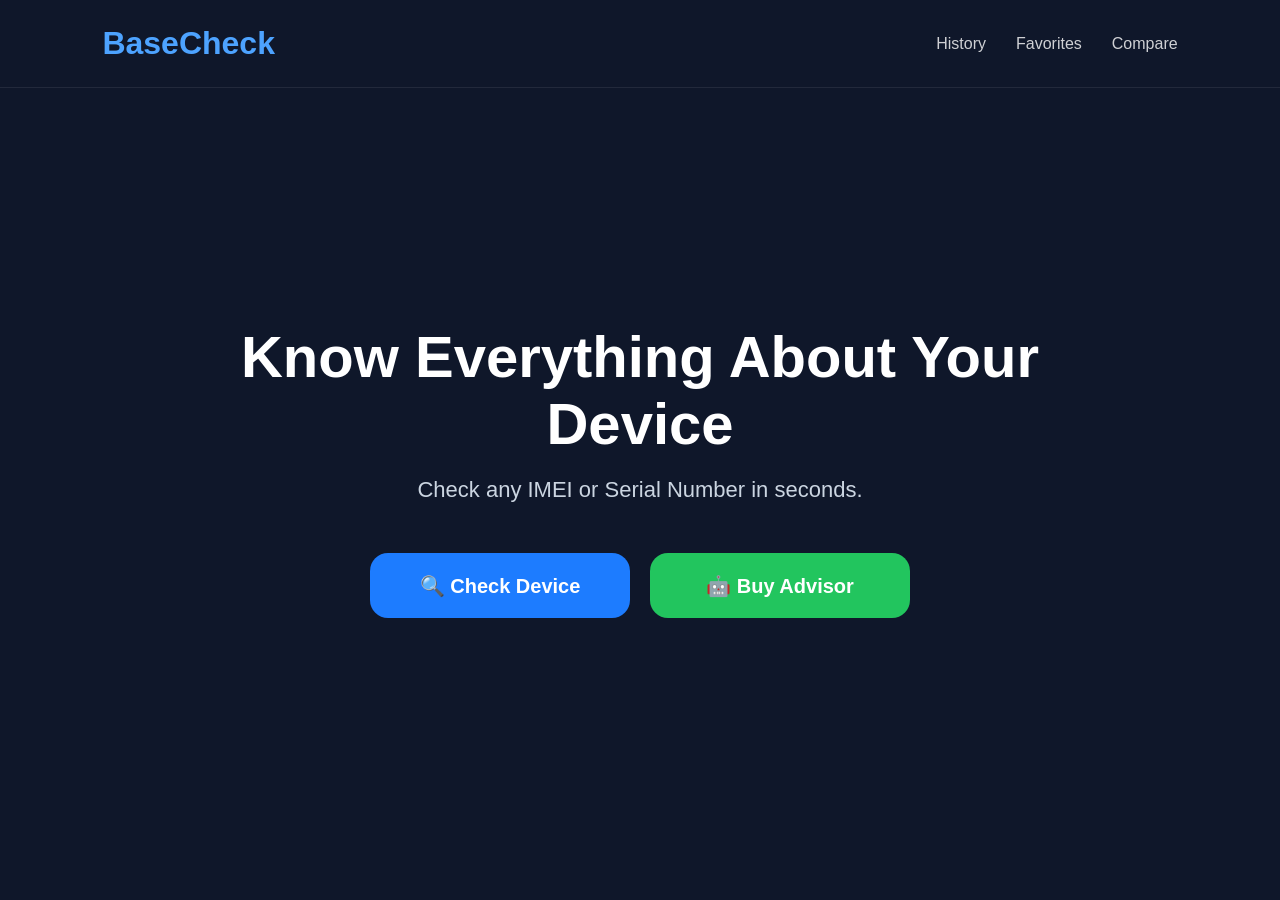
<file: index.html>
<!DOCTYPE html>
<html lang="en">
<head>
    <meta charset="UTF-8">
    <meta name="viewport" content="width=device-width, initial-scale=1.0">
    <title>BaseCheck</title>

    <link rel="stylesheet" href="style.css">
</head>
<body>

<header>

    <div class="logo">
        BaseCheck
    </div>

    <nav>

        <a href="#">History</a>

        <a href="#">Favorites</a>

        <a href="#">Compare</a>

    </nav>

</header>

<section class="hero">

<h1>Know Everything About Your Device</h1>

<p>
Check any IMEI or Serial Number in seconds.
</p>

<div class="buttons">

<a href="pages/check.html" class="blue button-link">
🔍 Check Device
</a>

<a href="pages/buy-advisor.html" class="green button-link">
🤖 Buy Advisor
</a>

</div>

</section>

<script src="script.js"></script>

</body>
</html>
</file>
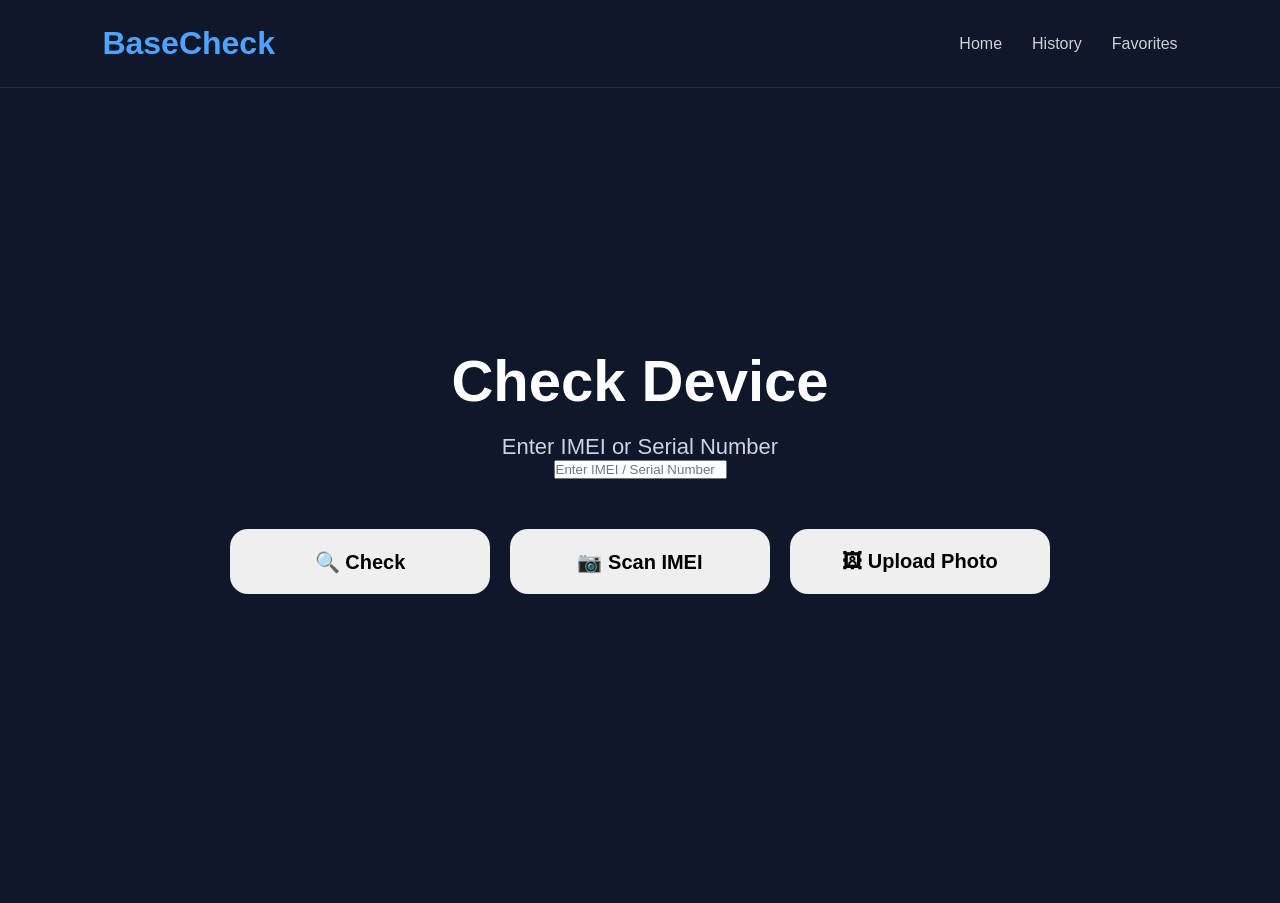
<file: pages/check.html>
<!DOCTYPE html>
<html lang="en">
<head>
    <meta charset="UTF-8">
    <meta name="viewport" content="width=device-width, initial-scale=1.0">
    <title>BaseCheck - Device Check</title>

    <link rel="stylesheet" href="../style.css">
</head>

<body>

<header>
    <div class="logo">BaseCheck</div>

    <nav>
        <a href="../index.html">Home</a>
        <a href="#">History</a>
        <a href="#">Favorites</a>
    </nav>
</header>

<section class="hero">

<h1>Check Device</h1>

<p>Enter IMEI or Serial Number</p>

<input
id="imei"
type="text"
placeholder="Enter IMEI / Serial Number">

<div class="buttons">

<button id="checkBtn">
🔍 Check
</button>

<button id="scanBtn">
📷 Scan IMEI
</button>

<button id="uploadBtn">
🖼 Upload Photo
</button>

</div>

</section>

<div id="result"></div>

<script src="../script.js"></script>

</body>
</html>
</file>
<file: style.css>
*{
    margin:0;
    padding:0;
    box-sizing:border-box;
}

body{
    font-family:Arial,Helvetica,sans-serif;
    background:#0f172a;
    color:white;
}

header{
    display:flex;
    justify-content:space-between;
    align-items:center;
    padding:25px 8%;
    border-bottom:1px solid rgba(255,255,255,.08);
}

.logo{
    font-size:32px;
    font-weight:bold;
    color:#4da3ff;
}

nav{
    display:flex;
    gap:30px;
}

nav a{
    color:white;
    text-decoration:none;
    opacity:.8;
    transition:.2s;
}

nav a:hover{
    opacity:1;
}

.hero{
    min-height:85vh;
    display:flex;
    flex-direction:column;
    justify-content:center;
    align-items:center;
    text-align:center;
    padding:20px;
}

.hero h1{
    font-size:58px;
    max-width:900px;
}

.hero p{
    margin-top:20px;
    font-size:22px;
    color:#cbd5e1;
}

.buttons{
    display:flex;
    gap:20px;
    margin-top:50px;
    flex-wrap:wrap;
}

button{
    width:260px;
    height:65px;
    border:none;
    border-radius:18px;
    font-size:20px;
    cursor:pointer;
    transition:.25s;
    font-weight:bold;
}

.blue{
    background:#1d7cff;
    color:white;
}

.blue:hover{
    transform:translateY(-4px);
    box-shadow:0 15px 35px rgba(29,124,255,.45);
}

.green{
    background:#22c55e;
    color:white;
}

.green:hover{
    transform:translateY(-4px);
    box-shadow:0 15px 35px rgba(34,197,94,.45);
}

@media(max-width:800px){

header{
    flex-direction:column;
    gap:20px;
}

nav{
    gap:15px;
    flex-wrap:wrap;
    justify-content:center;
}

.hero h1{
    font-size:40px;
}

.hero p{
    font-size:18px;
}

button{
    width:100%;
    max-width:320px;
}

.buttons{
    flex-direction:column;
    align-items:center;
}

}
.button-link{
    display:flex;
    justify-content:center;
    align-items:center;
    text-decoration:none;
    width:260px;
    height:65px;
    border-radius:18px;
    font-size:20px;
    font-weight:bold;
    color:white;
}
#result{
    width:100%;
    max-width:900px;
    margin:50px auto;
}

.result-card{

    background:#1d2945;

    color:white;

    border-radius:20px;

    padding:30px;

    box-shadow:0 20px 60px rgba(0,0,0,.4);

}

.result-card h2{

    margin-bottom:25px;

}

.row{

    padding:12px 0;

    border-bottom:1px solid rgba(255,255,255,.1);

    font-size:18px;

}
</file>
